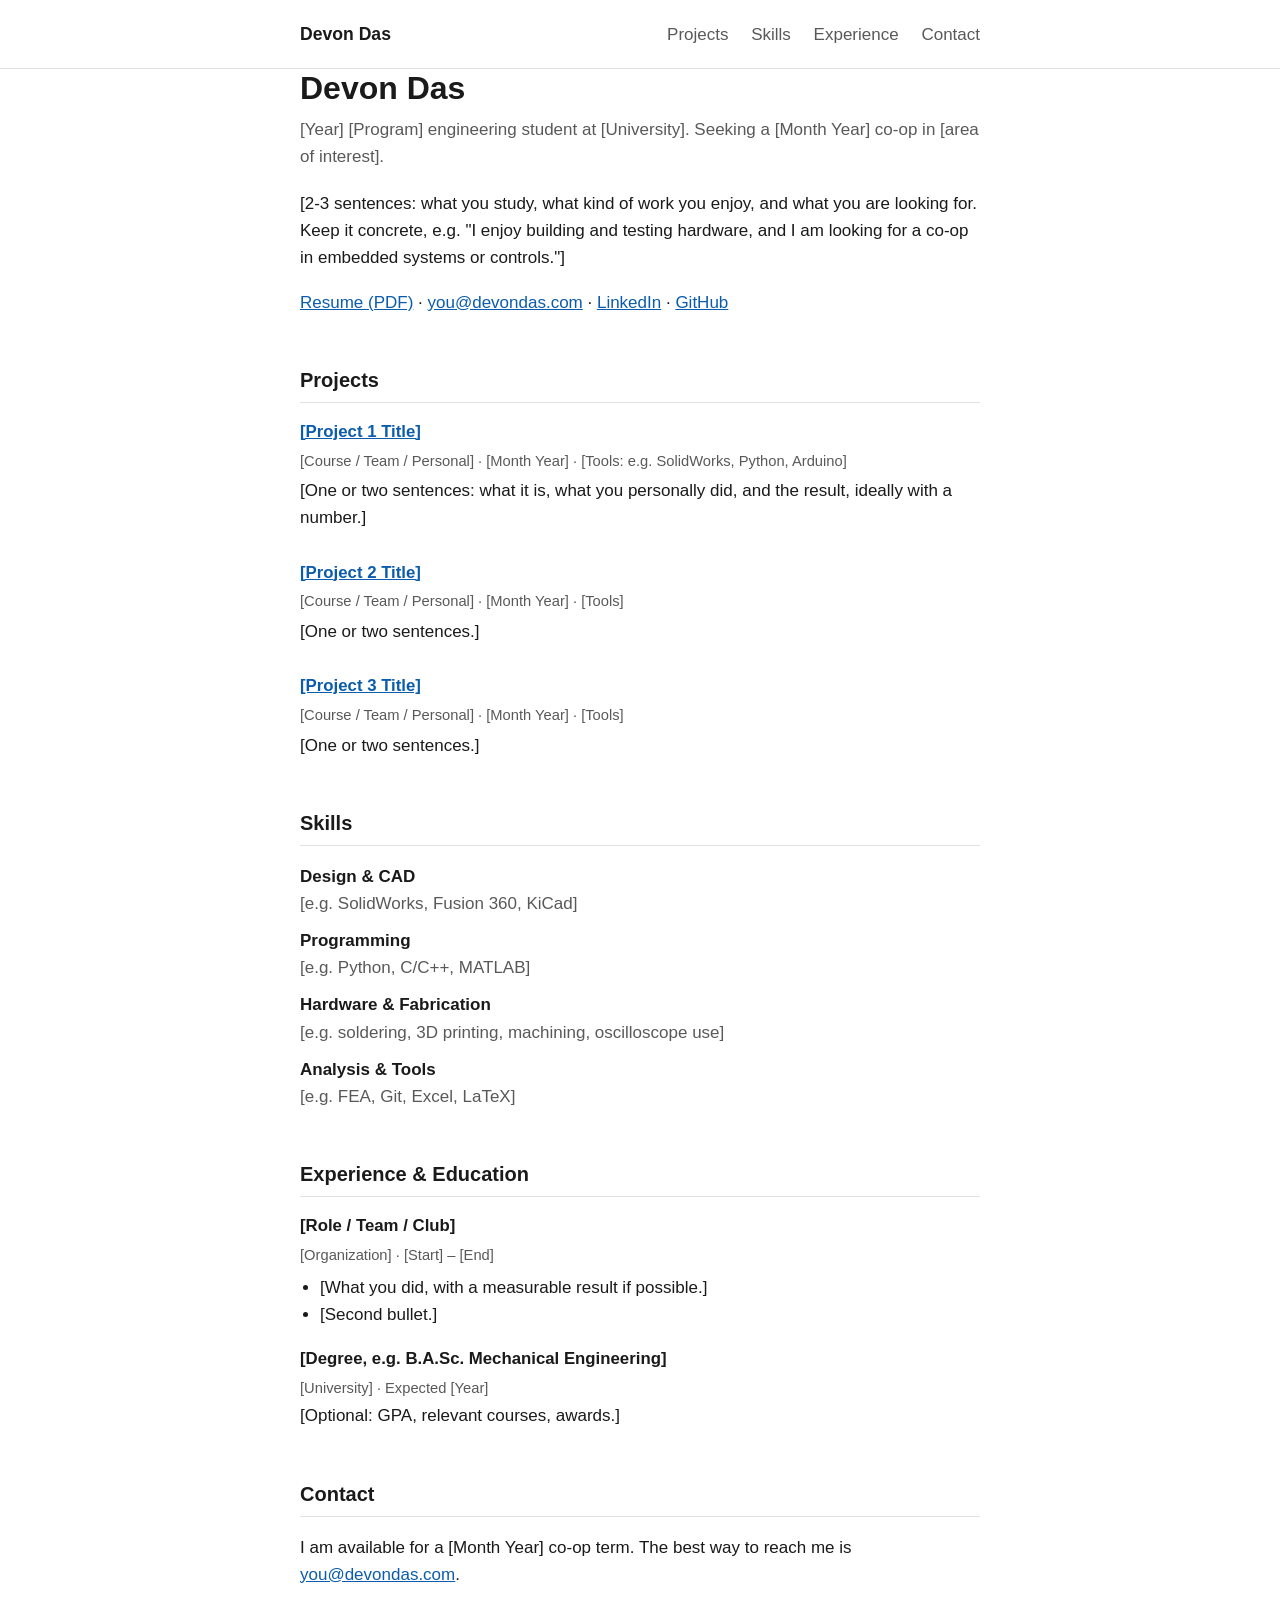
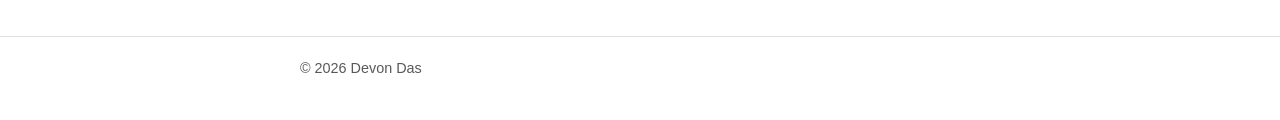
<file: index.html>
<!DOCTYPE html>
<html lang="en">
<head>
  <meta charset="utf-8">
  <meta name="viewport" content="width=device-width, initial-scale=1">
  <title>Devon Das | Engineering Portfolio</title>
  <meta name="description" content="Engineering student seeking a co-op position. Projects in [FIELD], [FIELD], and [FIELD].">
  <link rel="stylesheet" href="style.css">
</head>
<body>

<header>
  <div class="wrap">
    <a class="name" href="index.html">Devon Das</a>
    <nav>
      <a href="#projects">Projects</a>
      <a href="#skills">Skills</a>
      <a href="#experience">Experience</a>
      <a href="#contact">Contact</a>
    </nav>
  </div>
</header>

<main class="wrap">

  <!-- ABOUT -->
  <section id="about">
    <h1>Devon Das</h1>
    <p class="tagline">[Year] [Program] engineering student at [University]. Seeking a [Month Year] co-op in [area of interest].</p>
    <p>
      [2-3 sentences: what you study, what kind of work you enjoy, and what you are looking for.
      Keep it concrete, e.g. "I enjoy building and testing hardware, and I am looking for a co-op
      in embedded systems or controls."]
    </p>
    <p>
      <a href="resume.pdf">Resume (PDF)</a> &middot;
      <a href="mailto:you@devondas.com">you@devondas.com</a> &middot;
      <a href="https://linkedin.com/in/YOUR-HANDLE">LinkedIn</a> &middot;
      <a href="https://github.com/YOUR-HANDLE">GitHub</a>
    </p>
  </section>

  <!-- PROJECTS -->
  <section id="projects">
    <h2>Projects</h2>

    <!-- Copy this block for each project. Put the strongest project first. -->
    <div class="project">
      <h3><a href="project-template.html">[Project 1 Title]</a></h3>
      <p class="meta">[Course / Team / Personal] &middot; [Month Year] &middot; [Tools: e.g. SolidWorks, Python, Arduino]</p>
      <p>[One or two sentences: what it is, what you personally did, and the result, ideally with a number.]</p>
    </div>

    <div class="project">
      <h3><a href="project-template.html">[Project 2 Title]</a></h3>
      <p class="meta">[Course / Team / Personal] &middot; [Month Year] &middot; [Tools]</p>
      <p>[One or two sentences.]</p>
    </div>

    <div class="project">
      <h3><a href="project-template.html">[Project 3 Title]</a></h3>
      <p class="meta">[Course / Team / Personal] &middot; [Month Year] &middot; [Tools]</p>
      <p>[One or two sentences.]</p>
    </div>
  </section>

  <!-- SKILLS -->
  <section id="skills">
    <h2>Skills</h2>
    <dl class="skills">
      <dt>Design &amp; CAD</dt>
      <dd>[e.g. SolidWorks, Fusion 360, KiCad]</dd>
      <dt>Programming</dt>
      <dd>[e.g. Python, C/C++, MATLAB]</dd>
      <dt>Hardware &amp; Fabrication</dt>
      <dd>[e.g. soldering, 3D printing, machining, oscilloscope use]</dd>
      <dt>Analysis &amp; Tools</dt>
      <dd>[e.g. FEA, Git, Excel, LaTeX]</dd>
    </dl>
  </section>

  <!-- EXPERIENCE -->
  <section id="experience">
    <h2>Experience &amp; Education</h2>

    <div class="entry">
      <h3>[Role / Team / Club]</h3>
      <p class="meta">[Organization] &middot; [Start] &ndash; [End]</p>
      <ul>
        <li>[What you did, with a measurable result if possible.]</li>
        <li>[Second bullet.]</li>
      </ul>
    </div>

    <div class="entry">
      <h3>[Degree, e.g. B.A.Sc. Mechanical Engineering]</h3>
      <p class="meta">[University] &middot; Expected [Year]</p>
      <p>[Optional: GPA, relevant courses, awards.]</p>
    </div>
  </section>

  <!-- CONTACT -->
  <section id="contact">
    <h2>Contact</h2>
    <p>
      I am available for a [Month Year] co-op term. The best way to reach me is
      <a href="mailto:you@devondas.com">you@devondas.com</a>.
    </p>
  </section>

</main>

<footer>
  <div class="wrap">&copy; 2026 Devon Das</div>
</footer>

</body>
</html>
</file>
<file: style.css>
:root {
  --bg: #ffffff;
  --text: #1a1a1a;
  --muted: #595959;
  --line: #e2e2e2;
  --link: #0b5cad;
}

@media (prefers-color-scheme: dark) {
  :root {
    --bg: #121212;
    --text: #ececec;
    --muted: #a0a0a0;
    --line: #2c2c2c;
    --link: #7ab6f5;
  }
}

* { box-sizing: border-box; }

body {
  margin: 0;
  background: var(--bg);
  color: var(--text);
  font-family: -apple-system, BlinkMacSystemFont, "Segoe UI", Roboto, Helvetica, Arial, sans-serif;
  font-size: 17px;
  line-height: 1.6;
}

.wrap {
  max-width: 720px;
  margin: 0 auto;
  padding: 0 20px;
}

a { color: var(--link); }

header {
  border-bottom: 1px solid var(--line);
  padding: 20px 0;
}

header .wrap {
  display: flex;
  justify-content: space-between;
  align-items: baseline;
  flex-wrap: wrap;
  gap: 8px 24px;
}

.name {
  font-weight: 700;
  font-size: 1.1rem;
  color: var(--text);
  text-decoration: none;
}

nav a {
  margin-right: 18px;
  text-decoration: none;
  color: var(--muted);
}

nav a:last-child { margin-right: 0; }
nav a:hover { color: var(--link); text-decoration: underline; }

main { padding: 40px 0 20px; }

h1 { font-size: 2rem; line-height: 1.2; margin: 0 0 8px; }
h2 { font-size: 1.25rem; margin: 48px 0 16px; padding-bottom: 6px; border-bottom: 1px solid var(--line); }
h3 { font-size: 1.05rem; margin: 0 0 4px; }

.tagline { color: var(--muted); margin: 0 0 20px; }

.project { margin-bottom: 28px; }
.project p { margin: 4px 0; }
.meta { color: var(--muted); font-size: 0.92rem; }

.skills dt { font-weight: 600; margin-top: 10px; }
.skills dd { margin: 0; color: var(--muted); }

.entry { margin-bottom: 18px; }
.entry p { margin: 2px 0; }

ul { padding-left: 20px; margin: 6px 0; }

img { max-width: 100%; height: auto; border: 1px solid var(--line); }
figure { margin: 16px 0; }
figcaption { color: var(--muted); font-size: 0.9rem; margin-top: 4px; }

footer {
  border-top: 1px solid var(--line);
  margin-top: 48px;
  padding: 20px 0 40px;
  color: var(--muted);
  font-size: 0.9rem;
}

.back { display: inline-block; margin-bottom: 20px; }

@media print {
  nav, footer { display: none; }
  body { font-size: 12pt; }
}
</file>
